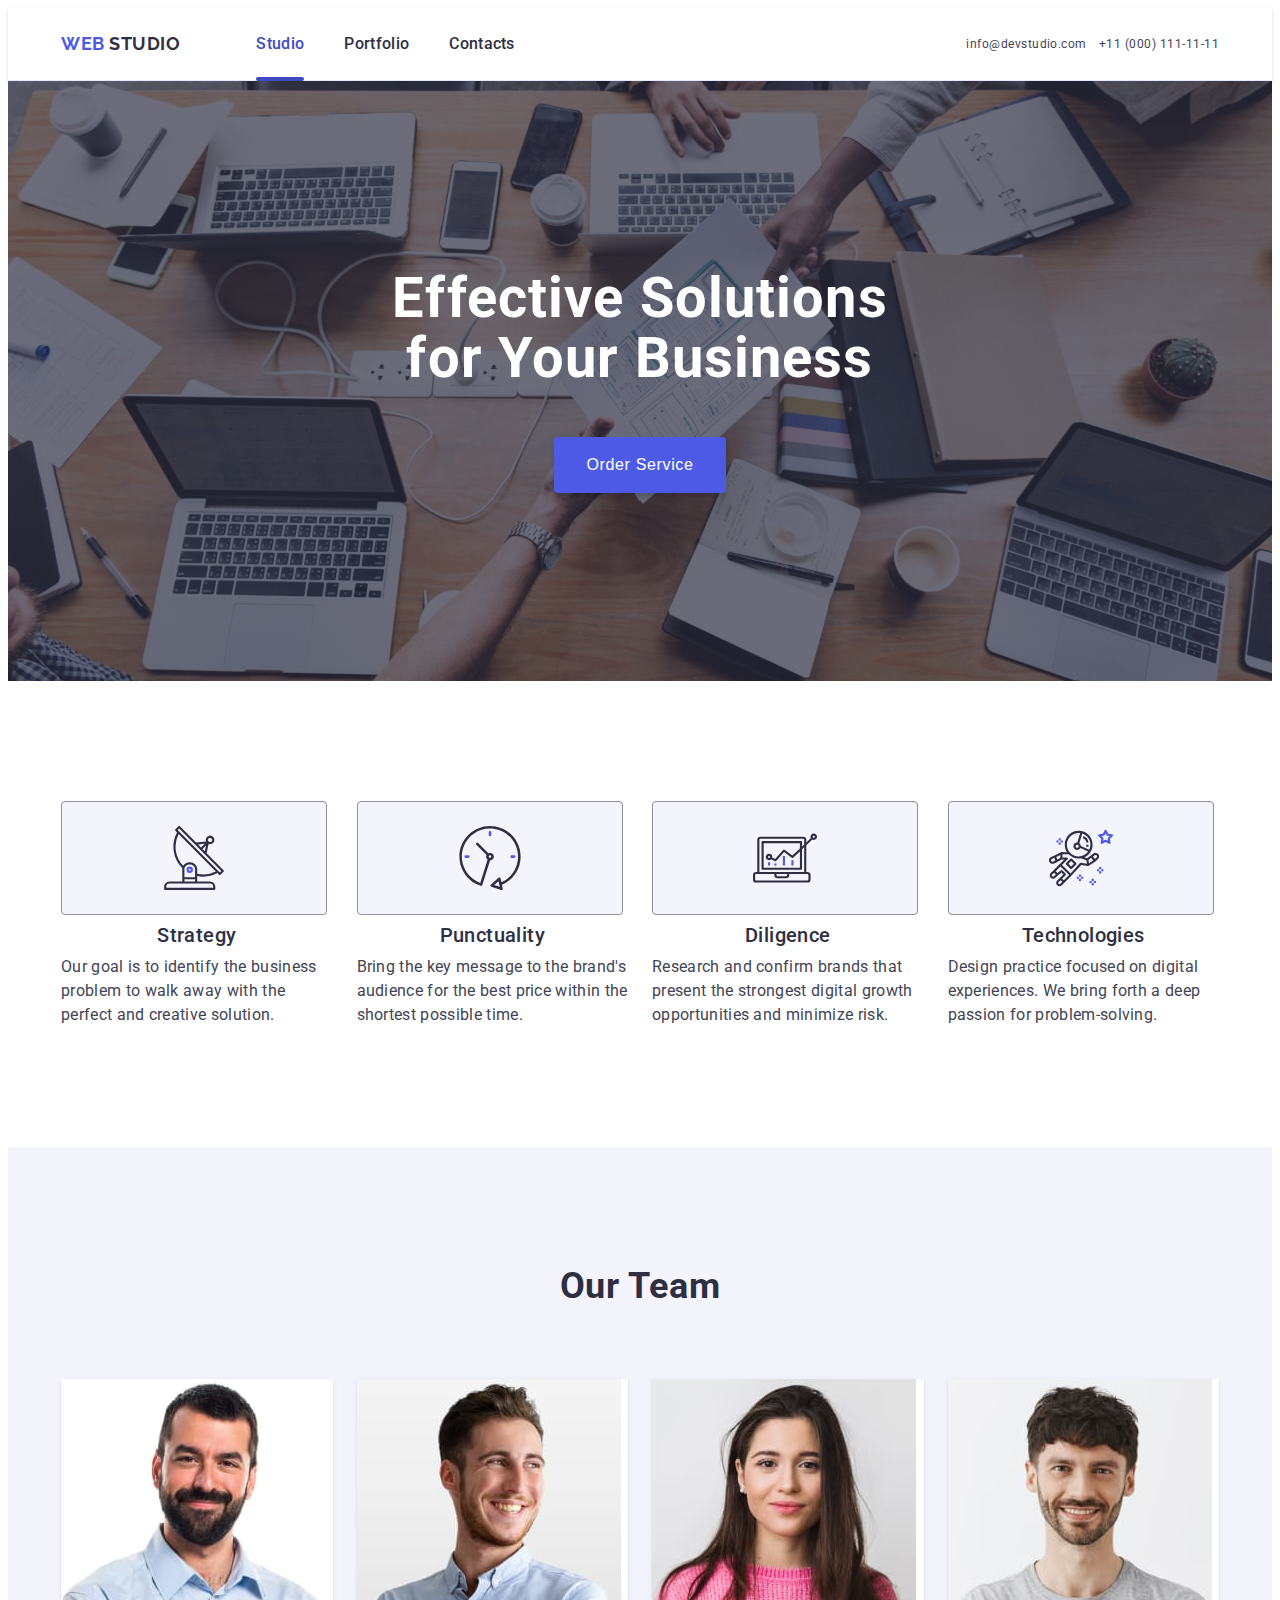
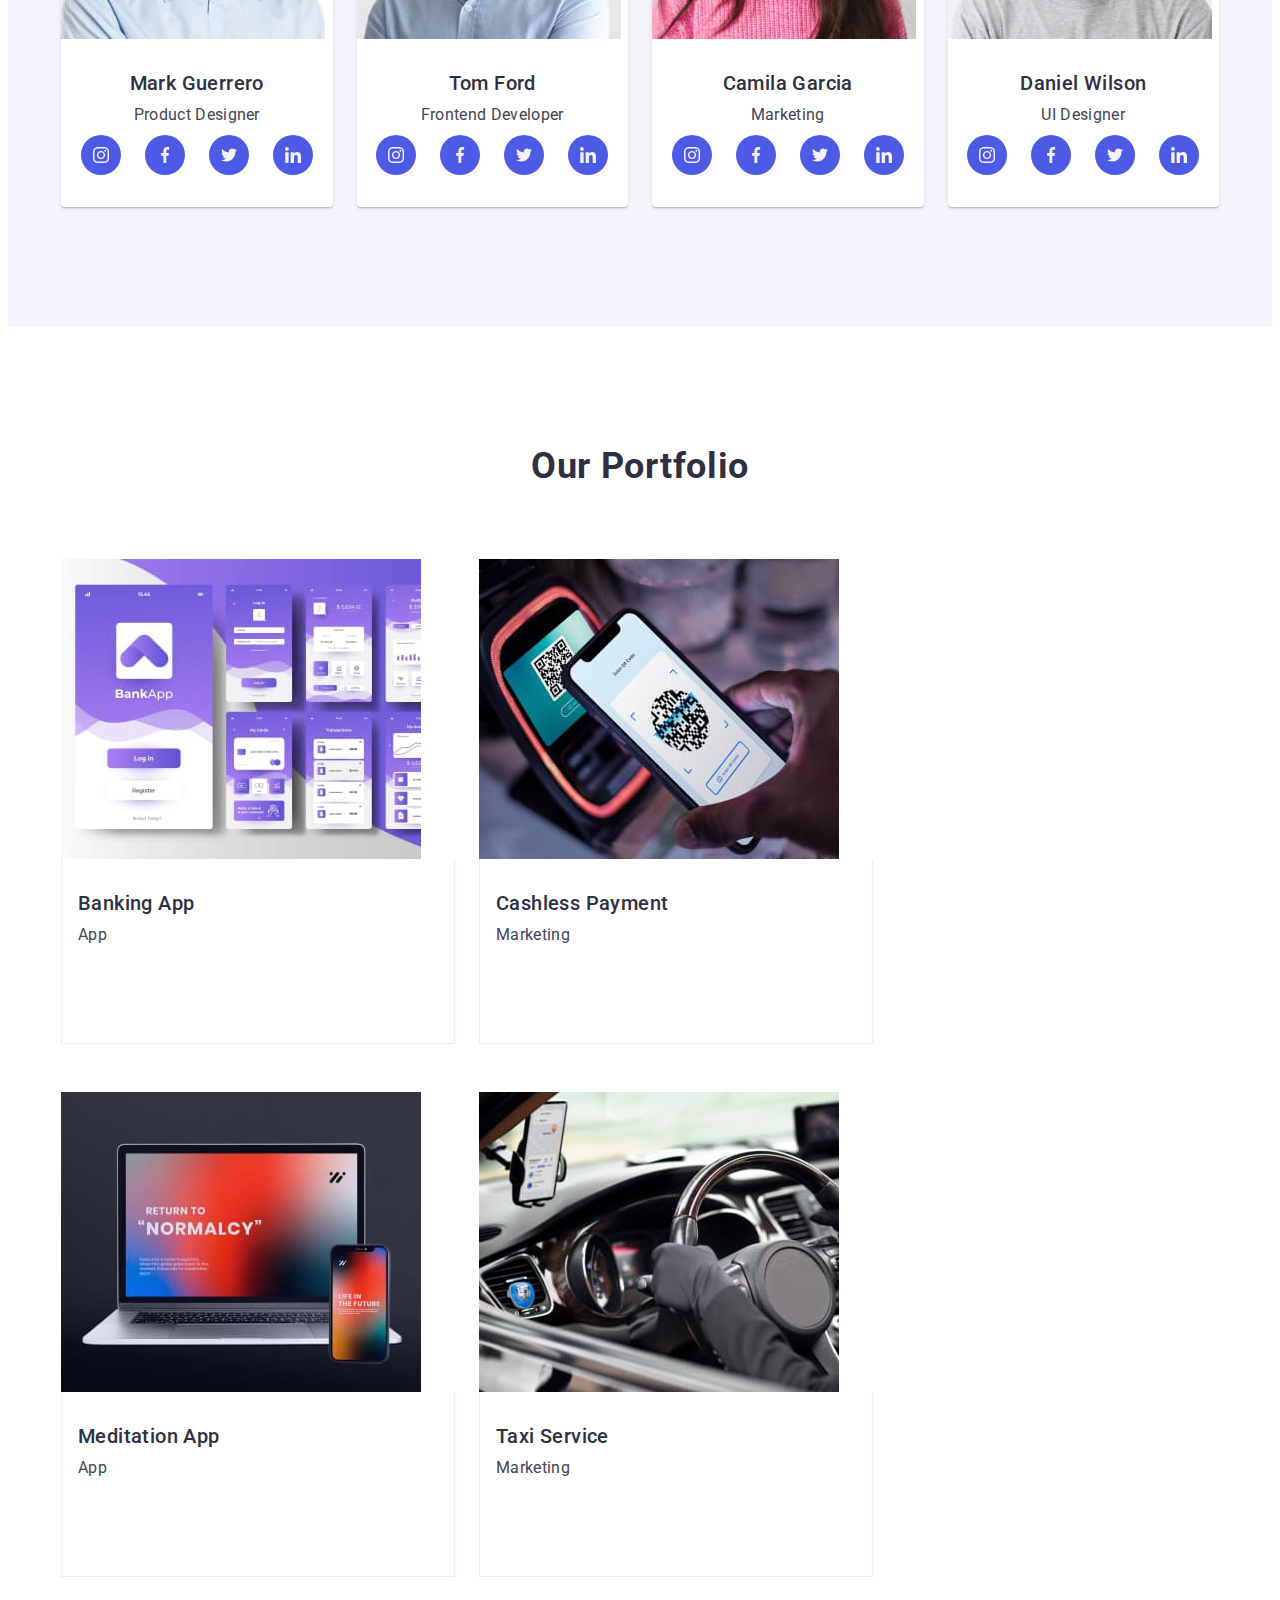
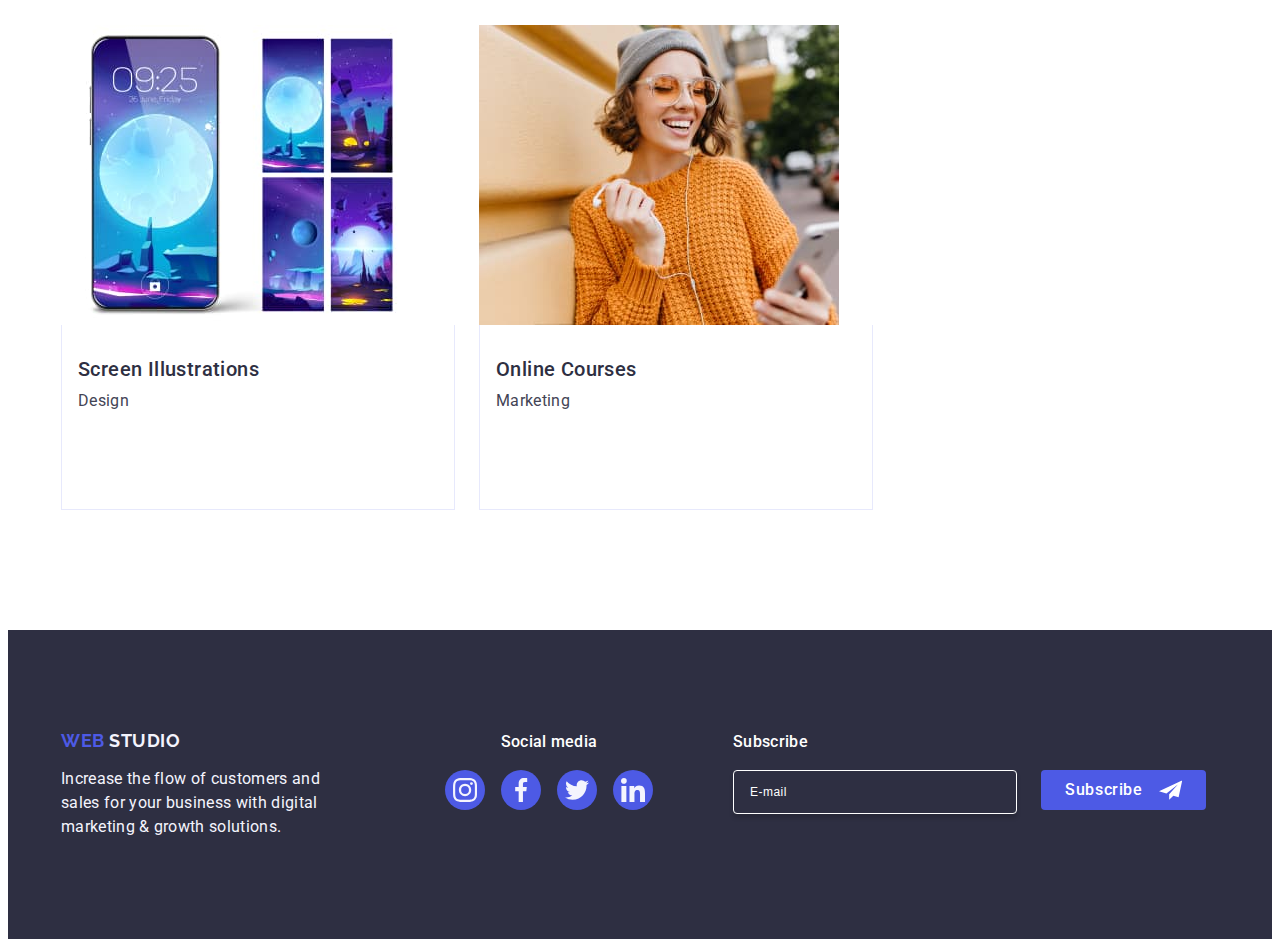
<file: index.html>
<!DOCTYPE html>
<html lang="en">
  <head>
    <meta charset="UTF-8" />
    <meta name="viewport" content="width=device-width, initial-scale=1.0" />
    <title>Web Studio</title>
    <link
      rel="stylesheet"
      href="https://cdnjs.cloudflare.com/ajax/libs/modern-normalize/3.0.1/modern-normalize.min.css"
      integrity="sha512-q6WgHqiHlKyOqslT/lgBgodhd03Wp4BEqKeW6nNtlOY4quzyG3VoQKFrieaCeSnuVseNKRGpGeDU3qPmabCANg=="
      crossorigin="anonymous"
      referrerpolicy="no-referrer"
    />

    <link rel="preconnect" href="https://fonts.googleapis.com" />
    <link rel="preconnect" href="https://fonts.gstatic.com" crossorigin />
    <link
      href="https://fonts.googleapis.com/css2?family=Raleway:ital,wght@0,700;1,700&family=Roboto:wght@100;400;500;700&display=swap"
      rel="stylesheet"
    />
    <link rel="stylesheet" href="./css/styles.css" />
  </head>
  <body>
    <header class="page-header">
      <div class="container header-container">
        <nav class="header-nav">
          <a class="logo header-logo" href="./index.html"
            >Web <span class="logo-part">Studio</span></a
          >
          <ul class="nav-list">
            <li class="nav-item">
              <a class="nav-link nav-link-studio" href="./index.html">Studio</a>
            </li>
            <li class="nav-item"><a class="nav-link" href="">Portfolio</a></li>
            <li class="nav-item"><a class="nav-link" href="">Contacts</a></li>
          </ul>
        </nav>
        <address class="address">
          <ul class="address-list">
            <li class="address-item">
              <a class="address-link" href="mailto:info@devstudio.com"
                >info@devstudio.com</a
              >
            </li>
            <li class="address-item">
              <a class="address-link" href="tel:+110001111111"
                >+11 (000) 111-11-11</a
              >
            </li>
          </ul>
        </address>
        <button type="button" class="menu-open-btn" width="24" height="24">
          <svg class="menu-open-icon" width="24" height="24">
            <use href="./images/icons.svg#icon-heroicons-solid_menu"></use>
          </svg>
        </button>
      </div>
      <div class="mob-menu">
        <div class="nav-mob-menu">
          <button class="mob-close-btn" type="button">
            <svg class="mob-close-icon" width="8" height="8">
              <use href="./images/icons.svg#icon-close-black"></use>
            </svg>
          </button>
          <ul class="mob-list">
            <li class="mob-item">
              <a class="mob-link mob-link-studio" href="./index.html">Studio</a>
            </li>
            <li class="mob-item"><a class="mob-link" href="">Portfolio</a></li>
            <li class="mob-item"><a class="mob-link" href="">Contacts</a></li>
          </ul>
        </div>
        <div class="mob-soc-menu">
          <ul class="mob-address-list">
            <li class="mob-address-item">
              <a class="mob-address-link mob-tel-link" href="tel:+110001111111"
                >+11 (000) 111-11-11</a
              >
            </li>
            <li class="mob-address-item">
              <a class="mob-address-link" href="mailto:info@devstudio.com"
                >info@devstudio.com</a
              >
            </li>
          </ul>
          <ul class="mob-soc-list">
            <li class="mob-soc-item">
              <a href="" class="mob-soc-link">
                <svg class="mob-soc-icon" width="24" height="24">
                  <use href="./images/icons.svg#icon-instagram"></use>
                </svg>
              </a>
            </li>
            <li class="mob-soc-item">
              <a href="" class="mob-soc-link">
                <svg class="mob-soc-icon" width="24" height="24">
                  <use href="./images/icons.svg#icon-facebook"></use>
                </svg>
              </a>
            </li>
            <li class="mob-soc-item">
              <a href="" class="mob-soc-link">
                <svg class="mob-soc-icon" width="24" height="24">
                  <use href="./images/icons.svg#icon-twitter"></use>
                </svg>
              </a>
            </li>
            <li class="mob-soc-item">
              <a href="" class="mob-soc-link">
                <svg class="mob-soc-icon" width="24" height="24">
                  <use href="./images/icons.svg#icon-linkedin"></use>
                </svg>
              </a>
            </li>
          </ul>
        </div>
      </div>
    </header>
    <main>
      <section class="page-hero">
        <div class="container hero-container">
          <h1 class="hero-tittle">Effective Solutions for Your Business</h1>
          <button class="hero-btn" type="button">Order Service</button>
        </div>
      </section>
      <section class="page-feature">
        <div class="container feature-container">
          <h2 class="visually-hidden">Feature fffff</h2>
          <ul class="feature-list">
            <li class="feature-item">
              <div class="feature-soc">
                <svg class="feature-soc-icon" width="64" height="64">
                  <use href="./images/icons.svg#icon-antenna"></use>
                </svg>
              </div>
              <h3 class="feature-tittle">Strategy</h3>
              <p class="feature-tittle-text">
                Our goal is to identify the business problem to walk away with
                the perfect and creative solution.
              </p>
            </li>
            <li class="feature-item">
              <div class="feature-soc">
                <svg class="feature-soc-icon" width="64" height="64">
                  <use href="./images/icons.svg#icon-clock"></use>
                </svg>
              </div>
              <h3 class="feature-tittle">Punctuality</h3>
              <p class="feature-tittle-text">
                Bring the key message to the brand's audience for the best price
                within the shortest possible time.
              </p>
            </li>
            <li class="feature-item">
              <div class="feature-soc">
                <svg class="feature-soc-icon" width="64" height="64">
                  <use href="./images/icons.svg#icon-diagram"></use>
                </svg>
              </div>
              <h3 class="feature-tittle">Diligence</h3>
              <p class="feature-tittle-text">
                Research and confirm brands that present the strongest digital
                growth opportunities and minimize risk.
              </p>
            </li>
            <li class="feature-item">
              <div class="feature-soc">
                <svg class="feature-soc-icon" width="64" height="64">
                  <use href="./images/icons.svg#icon-astronaut"></use>
                </svg>
              </div>
              <h3 class="feature-tittle">Technologies</h3>
              <p class="feature-tittle-text">
                Design practice focused on digital experiences. We bring forth a
                deep passion for problem-solving.
              </p>
            </li>
          </ul>
        </div>
      </section>
      <section class="page-our-team">
        <div class="container our-team-conteiner">
          <h2 class="our-team-tittle">Our Team</h2>
          <ul class="our-team-list">
            <li class="our-team-item">
              <img
                srcset="./images/Mark-Guerrero-desc.jpg 1x, ./images/Mark-Guerrero-desc-2x.jpg 2x.jpg"
                src="./images/Mark-Guerrero-desc.jpg"
                alt="Mark Guerrero Product Designer"
                width="264"
              />
              <div class="box-team-card">
                <h3 class="our-team-subtittle">Mark Guerrero</h3>
                <p class="our-team-tittle-text">Product Designer</p>
                <ul class="team-soc-list">
                  <li class="team-soc-item">
                    <a href="" class="team-soc-link">
                      <svg class="team-soc-icon" width="16" height="16">
                        <use href="./images/icons.svg#icon-instagram"></use>
                      </svg>
                    </a>
                  </li>
                  <li class="team-soc-item">
                    <a href="" class="team-soc-link">
                      <svg class="team-soc-icon" width="16" height="16">
                        <use href="./images/icons.svg#icon-facebook"></use>
                      </svg>
                    </a>
                  </li>
                  <li class="team-soc-item">
                    <a href="" class="team-soc-link">
                      <svg class="team-soc-icon" width="16" height="16">
                        <use href="./images/icons.svg#icon-twitter"></use>
                      </svg>
                    </a>
                  </li>
                  <li class="team-soc-item">
                    <a href="" class="team-soc-link">
                      <svg class="team-soc-icon" width="16" height="16">
                        <use href="./images/icons.svg#icon-linkedin"></use>
                      </svg>
                    </a>
                  </li>
                </ul>
              </div>
            </li>
            <li class="our-team-item">
              <img
                srcset="
                  ./images/Tom-Ford-desc.jpg    1x,
                  ./images/Tom-Ford-desc-2x.jpg 2x
                "
                src="./images/Tom-Ford-desc.jpg"
                alt="Tom Ford Frontend Developer"
                width="264"
              />
              <div class="box-team-card">
                <h3 class="our-team-subtittle">Tom Ford</h3>
                <p class="our-team-tittle-text">Frontend Developer</p>
                <ul class="team-soc-list">
                  <li class="team-soc-item">
                    <a href="" class="team-soc-link">
                      <svg class="team-soc-icon" width="16" height="16">
                        <use href="./images/icons.svg#icon-instagram"></use>
                      </svg>
                    </a>
                  </li>
                  <li class="team-soc-item">
                    <a href="" class="team-soc-link">
                      <svg class="team-soc-icon" width="16" height="16">
                        <use href="./images/icons.svg#icon-facebook"></use>
                      </svg>
                    </a>
                  </li>
                  <li class="team-soc-item">
                    <a href="" class="team-soc-link">
                      <svg class="team-soc-icon" width="16" height="16">
                        <use href="./images/icons.svg#icon-twitter"></use>
                      </svg>
                    </a>
                  </li>
                  <li class="team-soc-item">
                    <a href="" class="team-soc-link">
                      <svg class="team-soc-icon" width="16" height="16">
                        <use href="./images/icons.svg#icon-linkedin"></use>
                      </svg>
                    </a>
                  </li>
                </ul>
              </div>
            </li>
            <li class="our-team-item">
              <img
                srcset="
                  ./images/Camila-Garcia-desc.jpg    1x,
                  ./images/Camila-Garcia-desc-2x.jpg 2x
                "
                src="./images/Camila-Garcia-desc.jpg"
                alt="Camila Garcia Marketing"
                width="264"
              />
              <div class="box-team-card">
                <h3 class="our-team-subtittle">Camila Garcia</h3>
                <p class="our-team-tittle-text">Marketing</p>
                <ul class="team-soc-list">
                  <li class="team-soc-item">
                    <a href="" class="team-soc-link">
                      <svg class="team-soc-icon" width="16" height="16">
                        <use href="./images/icons.svg#icon-instagram"></use>
                      </svg>
                    </a>
                  </li>
                  <li class="team-soc-item">
                    <a href="" class="team-soc-link">
                      <svg class="team-soc-icon" width="16" height="16">
                        <use href="./images/icons.svg#icon-facebook"></use>
                      </svg>
                    </a>
                  </li>
                  <li class="team-soc-item">
                    <a href="" class="team-soc-link">
                      <svg class="team-soc-icon" width="16" height="16">
                        <use href="./images/icons.svg#icon-twitter"></use>
                      </svg>
                    </a>
                  </li>
                  <li class="team-soc-item">
                    <a href="" class="team-soc-link">
                      <svg class="team-soc-icon" width="16" height="16">
                        <use href="./images/icons.svg#icon-linkedin"></use>
                      </svg>
                    </a>
                  </li>
                </ul>
              </div>
            </li>

            <li class="our-team-item">
              <img
                srcset="
                  ./images/Daniel-Wilson-desc.jpg    1x,
                  ./images/Daniel-Wilson-desc-2x.jpg 2x
                "
                src="./images/Daniel-Wilson-desc.jpg"
                alt="Daniel Wilson UI Designer"
                width="264"
              />
              <div class="box-team-card">
                <h3 class="our-team-subtittle">Daniel Wilson</h3>
                <p class="our-team-tittle-text">UI Designer</p>
                <ul class="team-soc-list">
                  <li class="team-soc-item">
                    <a href="" class="team-soc-link">
                      <svg class="team-soc-icon" width="16" height="16">
                        <use href="./images/icons.svg#icon-instagram"></use>
                      </svg>
                    </a>
                  </li>
                  <li class="team-soc-item">
                    <a href="" class="team-soc-link">
                      <svg class="team-soc-icon" width="16" height="16">
                        <use href="./images/icons.svg#icon-facebook"></use>
                      </svg>
                    </a>
                  </li>
                  <li class="team-soc-item">
                    <a href="" class="team-soc-link">
                      <svg class="team-soc-icon" width="16" height="16">
                        <use href="./images/icons.svg#icon-twitter"></use>
                      </svg>
                    </a>
                  </li>
                  <li class="team-soc-item">
                    <a href="" class="team-soc-link">
                      <svg class="team-soc-icon" width="16" height="16">
                        <use href="./images/icons.svg#icon-linkedin"></use>
                      </svg>
                    </a>
                  </li>
                </ul>
              </div>
            </li>
          </ul>
        </div>
      </section>
      <section class="page-our-portfolio">
        <div class="container our-portfolio">
          <h2 class="our-portfolio-tittle">Our Portfolio</h2>
          <ul class="our-portfolio-list">
            <li class="our-portfolio-item">
              <div class="porfolio-cover-wrapper">
                <picture>
                  <source
                    srcset="
                      ./images/Banking-App-desc.jpg    1x,
                      ./images/Banking-App-desc-2x.jpg 2x
                    "
                    media="(min-width: 1158px)"
                  />
                  <source
                    srcset="
                      ./images/Banking-App-tab.jpg    1x,
                      ./images/Banking-App-tab-2x.jpg 2x
                    "
                    media="(min-width: 768px)"
                  />
                  <source
                    srcset="
                      ./images/Banking-App-mob.jpg    1x,
                      ./images/Banking-App-mob-2x.jpg 2x
                    "
                    media="(max-width: 768px)"
                  />
                  <img
                    src="./images/Banking-App-desc.jpg"
                    alt="BankingApp"
                    width="360"
                  />
                </picture>

                <p class="porfolio-cover-text">
                  14 Stylish and User-Friendly App Design Concepts · Task
                  Manager App · Calorie Tracker App · Exotic Fruit Ecommerce App
                  · Cloud Storage App
                </p>
              </div>
              <div class="portfolio-card">
                <h3 class="our-portfolio-subtittle">Banking App</h3>
                <p class="our-portfolio-text">App</p>
              </div>
            </li>
            <li class="our-portfolio-item">
              <div class="porfolio-cover-wrapper">
                <picture>
                  <source
                    srcset="
                      ./images/Cashless-Payment-desc.jpg    1x,
                      ./images/Cashless-Payment-desc-2x.jpg 2x
                    "
                    media="(min-width: 1158px)"
                  />
                  <source
                    srcset="
                      ./images/Cashless-Payment-tab.jpg    1x,
                      ./images/Cashless-Payment-tab-2x.jpg 2x
                    "
                    media="(min-width: 768px)"
                  />
                  <source
                    srcset="
                      ./images/Cashless-Payment-mob.jpg    1x,
                      ./images/Cashless-Payment-mob-2x.jpg 2x
                    "
                    media="(max-width: 768px)"
                  />
                  <img
                    src="./images/Cashless-Payment-desc.jpg"
                    alt="BankingApp"
                    width="360"
                  />
                </picture>
                <p class="porfolio-cover-text">
                  14 Stylish and User-Friendly App Design Concepts · Task
                  Manager App · Calorie Tracker App · Exotic Fruit Ecommerce App
                  · Cloud Storage App
                </p>
              </div>
              <div class="portfolio-card">
                <h3 class="our-portfolio-subtittle">Cashless Payment</h3>
                <p class="our-portfolio-text">Marketing</p>
              </div>
            </li>
            <li class="our-portfolio-item">
              <div class="porfolio-cover-wrapper">
                <picture>
                  <source
                    srcset="
                      ./images/Meditation-App-desc.jpg 1x,
                      ./images/Meditation-App-desc.jpg 2x
                    "
                    media="(min-width: 1158px)"
                  />
                  <source
                    srcset="
                      ./images/Meditation-App-tab.jpg    1x,
                      ./images/Meditation-App-tab-2x.jpg 2x
                    "
                    media="(min-width: 768px)"
                  />
                  <source
                    srcset="
                      ./images/Meditation-App-mob.jpg    1x,
                      ./images/Meditation-App-mob-2x.jpg 2x
                    "
                    media="(max-width: 768px)"
                  />
                  <img
                    src="./images/Meditation-App-desc.jpg"
                    alt="BankingApp"
                    width="360"
                  />
                </picture>
                <p class="porfolio-cover-text">
                  14 Stylish and User-Friendly App Design Concepts · Task
                  Manager App · Calorie Tracker App · Exotic Fruit Ecommerce App
                  · Cloud Storage App
                </p>
              </div>
              <div class="portfolio-card">
                <h3 class="our-portfolio-subtittle">Meditation App</h3>
                <p class="our-portfolio-text">App</p>
              </div>
            </li>
            <li class="our-portfolio-item">
              <div class="porfolio-cover-wrapper">
                <picture>
                  <source
                    srcset="
                      ./images/Taxi-Service-desc.jpg    1x,
                      ./images/Taxi-Service-desc-2x.jpg 2x
                    "
                    media="(min-width: 1158px)"
                  />
                  <source
                    srcset="
                      ./images/Taxi-Service-tab.jpg    1x,
                      ./images/Taxi-Service-tab-2x.jpg 2x
                    "
                    media="(min-width: 768px)"
                  />
                  <source
                    srcset="
                      ./images/Taxi-Service-mob.jpg    1x,
                      ./images/Taxi-Service-mob-2x.jpg 2x
                    "
                    media="(max-width: 768px)"
                  />
                  <img
                    src="./images/Taxi-Service-desc.jpg"
                    alt="BankingApp"
                    width="360"
                  />
                </picture>
                <p class="porfolio-cover-text">
                  14 Stylish and User-Friendly App Design Concepts · Task
                  Manager App · Calorie Tracker App · Exotic Fruit Ecommerce App
                  · Cloud Storage App
                </p>
              </div>
              <div class="portfolio-card">
                <h3 class="our-portfolio-subtittle">Taxi Service</h3>
                <p class="our-portfolio-text">Marketing</p>
              </div>
            </li>
            <li class="our-portfolio-item">
              <div class="porfolio-cover-wrapper">
                <picture>
                  <source
                    srcset="
                      ./images/Screen-Illustrations-desc.jpg    1x,
                      ./images/Screen-Illustrations-desc-2x.jpg 2x
                    "
                    media="(min-width: 1158px)"
                  />
                  <source
                    srcset="
                      ./images/Screen-Illustrations-tab.jpg    1x,
                      ./images/Screen-Illustrations-tab-2x.jpg 2x
                    "
                    media="(min-width: 768px)"
                  />
                  <source
                    srcset="
                      ./images/Screen-Illustrations-mob.jpg    1x,
                      ./images/Screen-Illustrations-mob-2x.jpg 2x
                    "
                    media="(max-width: 768px)"
                  />
                  <img
                    src="./images/Screen-Illustrations-desc.jpg"
                    alt="BankingApp"
                    width="360"
                  />
                </picture>
                <p class="porfolio-cover-text">
                  14 Stylish and User-Friendly App Design Concepts · Task
                  Manager App · Calorie Tracker App · Exotic Fruit Ecommerce App
                  · Cloud Storage App
                </p>
              </div>
              <div class="portfolio-card">
                <h3 class="our-portfolio-subtittle">Screen Illustrations</h3>
                <p class="our-portfolio-text">Design</p>
              </div>
            </li>
            <li class="our-portfolio-item">
              <div class="porfolio-cover-wrapper">
                <picture>
                  <source
                    srcset="
                      ./images/Online-Courses-desc.jpg    1x,
                      ./images/Online-Courses-desc-2x.jpg 2x
                    "
                    media="(min-width: 1158px)"
                  />
                  <source
                    srcset="
                      ./images/Online-Courses-tab.jpg    1x,
                      ./images/Online-Courses-tab-2x.jpg 2x
                    "
                    media="(min-width: 768px)"
                  />
                  <source
                    srcset="
                      ./images/Online-Courses-mob.jpg    1x,
                      ./images/Online-Courses-mob-2x.jpg 2x
                    "
                    media="(max-width: 768px)"
                  />
                  <img
                    src="./images/Online-Courses-desc.jpg"
                    alt="BankingApp"
                    width="360"
                  />
                </picture>
                <p class="porfolio-cover-text">
                  14 Stylish and User-Friendly App Design Concepts · Task
                  Manager App · Calorie Tracker App · Exotic Fruit Ecommerce App
                  · Cloud Storage App
                </p>
              </div>
              <div class="portfolio-card">
                <h3 class="our-portfolio-subtittle">Online Courses</h3>
                <p class="our-portfolio-text">Marketing</p>
              </div>
            </li>
          </ul>
        </div>
      </section>
    </main>
    <footer class="page-footer">
      <div class="container footer-container">
        <div class="footer-box">
          <a class="logo footer-logo" href="./index.html"
            >Web <span class="footer-part">Studio</span></a
          >
          <p class="footer-tittle-text">
            Increase the flow of customers and sales for your business with
            digital marketing & growth solutions.
          </p>
        </div>
        <div class="footer-soc">
          <p class="social-tittle">Social media</p>
          <ul class="footer-soc-list">
            <li class="footer-soc-item">
              <a href="" class="footer-soc-link">
                <svg class="footer-soc-icon" width="24" height="24">
                  <use href="./images/icons.svg#icon-instagram"></use>
                </svg>
              </a>
            </li>
            <li class="footer-soc-item">
              <a href="" class="footer-soc-link">
                <svg class="footer-soc-icon" width="24" height="24">
                  <use href="./images/icons.svg#icon-facebook"></use>
                </svg>
              </a>
            </li>
            <li class="footer-soc-item">
              <a href="" class="footer-soc-link">
                <svg class="footer-soc-icon" width="24" height="24">
                  <use href="./images/icons.svg#icon-twitter"></use>
                </svg>
              </a>
            </li>
            <li class="footer-soc-item">
              <a href="" class="footer-soc-link">
                <svg class="footer-soc-icon" width="24" height="24">
                  <use href="./images/icons.svg#icon-linkedin"></use>
                </svg>
              </a>
            </li>
          </ul>
        </div>
        <div class="subscribe">
          <p class="subscribe-tittle">Subscribe</p>
          <form class="form-subscribe">
            <label class="subscribe-label" for="subscribe-emai">
              <input
                class="subscribe-input"
                type="email"
                name="subscribe-email"
                id="subscribe-emai"
                placeholder="E-mail"
              />
            </label>
            <button class="button-footer" type="submit">
              Subscribe<svg class="subscribe-icon" width="24" height="24">
                <use href="./images/icons.svg#icon-Telegram"></use>
              </svg>
            </button>
          </form>
        </div>
      </div>
    </footer>
    <div class="backdrop">
      <div class="model">
        <button class="model-close" type="button">
          <svg class="model-close-icon" width="8" height="8">
            <use href="./images/icons.svg#icon-close-black"></use>
          </svg>
        </button>
        <p class="model-tittle">
          Leave your contacts and we will call you back
        </p>
        <form class="form">
          <div class="form-field">
            <label class="form-label" for="user-name">Name </label>
            <div class="form-wrepper">
              <input
                class="form-input"
                type="text"
                name="user-name"
                id="user-name"
                required
              />
              <svg class="model-icon" width="18" height="24">
                <use href="./images/icons.svg#icon-person-black"></use>
              </svg>
            </div>
          </div>
          <div class="form-field">
            <label class="form-label" for="phone">Phone </label>
            <div class="form-wrepper">
              <input
                class="form-input"
                type="tel"
                name="phone"
                id="phone"
                required
              />
              <svg class="model-icon" width="18" height="24">
                <use href="./images/icons.svg#icon-phone-black"></use>
              </svg>
            </div>
          </div>
          <div class="form-field">
            <label class="form-label" for="email">Email </label>
            <div class="form-wrepper">
              <input
                class="form-input"
                type="email"
                name="email"
                id="email"
                required
              />
              <svg class="model-icon" width="18" height="24">
                <use href="./images/icons.svg#icon-email-black"></use>
              </svg>
            </div>
          </div>
          <div class="model-textarea">
            <label class="form-label" for="user-comment"> Comment</label>
            <textarea
              class="textarea"
              name="user-comment"
              placeholder="Text input"
              id="user-comment"
              rows="5"
            ></textarea>
          </div>

          <div class="form-ceck">
            <input
              class="form-input-check visually-hidden"
              type="checkbox"
              name="user-privacy"
              value="true"
              id="user-privacy"
            />
            <label class="form-label-check" for="user-privacy"
              ><span class="chek-span">
                <svg class="" width="10" height="8">
                  <use href="./images/icons.svg#icon-Vector"></use></svg></span
              >I accept the terms and conditions of the
              <a href="" class="user-privacy-link">Privacy Policy</a>
            </label>
          </div>
          <button class="model-btn" type="submit">Send</button>
        </form>
      </div>
    </div>
  </body>
</html>
</file>
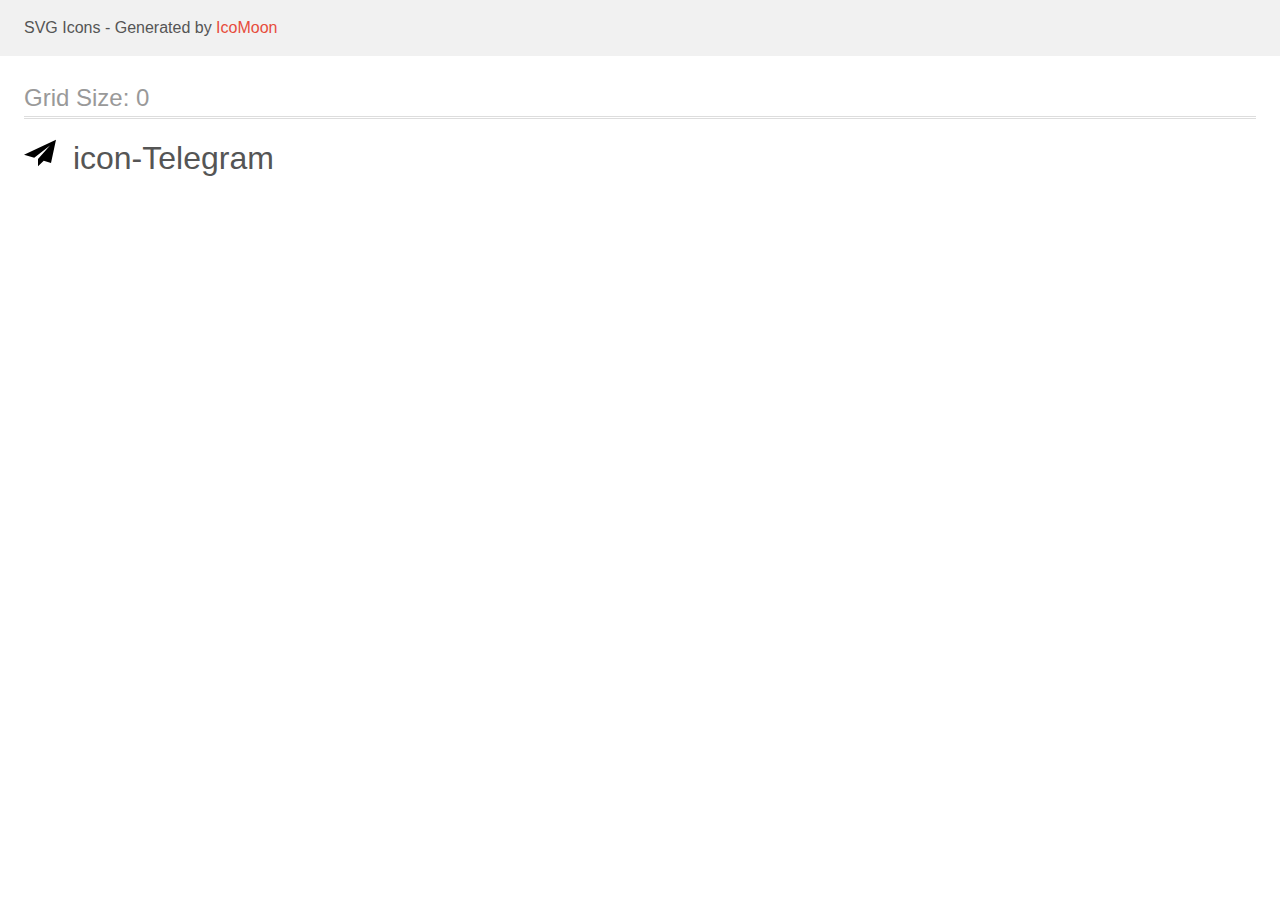
<file: images/icomoon/demo.html>
<!doctype html>
<html>
<head>
    <title>IcoMoon - SVG Icons</title>
    <meta charset="utf-8">
    <meta name="viewport" content="width=device-width, initial-scale=1">
    <link rel="stylesheet" href="demo-files/demo.css">
    <link rel="stylesheet" href="style.css">
</head>
<body>
<svg aria-hidden="true" style="position: absolute; width: 0; height: 0; overflow: hidden;" version="1.1" xmlns="http://www.w3.org/2000/svg" xmlns:xlink="http://www.w3.org/1999/xlink">
<defs>
<symbol id="icon-Telegram" viewBox="0 0 32 32">
<path d="M32 2.667l-32 15 10.227 3.156 15.773-12.323-11.998 13.488 0.010 0.003-0.012-0.003v7.345l5.735-5.576 7.265 2.242 5-23.333z"></path>
</symbol>
</defs>
</svg>

<header class="bgc1 clearfix">
<div class="mhl">
    <p>SVG Icons - Generated by <a href="https://icomoon.io/app">IcoMoon</a></p>
</div>
</header>
    <div class="clearfix mhl ptl">
        <h1 class="mvm mtn fgc1">Grid Size: 0</h1>
        <div class="glyph fs1">
            <div class="clearfix pbs">
                <svg class="icon icon-Telegram"><use xlink:href="#icon-Telegram"></use></svg><span class="name"> icon-Telegram</span>
            </div>
        </div>
  </div>
<script defer src="svgxuse.js"></script>
</body>
</html>
</file>
<file: css/styles.css>
body {
    font-family: "Roboto", sans-serif;
    color: #434455;
    background-color: #FFFFFF;
}
ul, ol {
    list-style-type: none;
    padding: 0;
    margin: 0;
}
h1,
h2,
h3,
h4,
h5,
h6,
p {
    margin: 0;
}

a {
    text-decoration: none;
}
img {
    display: block;
    max-width: 100%;
    /* object-fit: cover; */
    height: auto;  
}


    /* ------------------------------------COMMON */

.container {
    /* max-width: 1158px; */
    max-width: 320px;
    /* padding: 0 15px; */
    margin: 0 auto;  
}
      


    /*------------------------------------- HEADER */




.page-header {
    border-bottom: 1px solid #e7e9fc;
    box-shadow: 0 1px 6px 0 rgba(46, 47, 66, 0.08), 0 1px 1px 0 rgba(46, 47, 66, 0.16), 0 2px 1px 0 rgba(46, 47, 66, 0.08); 
}

.header-container {
    position: relative;
    display: flex;
    align-items: center;
    padding: 16px 16px;
    min-width: 320px;
    height: 56px;
}

.header-nav {
    display: flex;
    align-items: center;
}

.logo {
    font-family: "Raleway", sans-serif;
    font-weight: 700;
    font-size: 18px;
    line-height: 1.17;
    letter-spacing: 0.03em;
    text-transform: uppercase;
    color: #4d5ae5;
}

.header-logo {
    /* padding: 24px 0; */
    /* margin-right: 76px; */
    /* padding: 16px 0; */
}


.header-logo .logo-part {
    color: #2e2f42;
}

.footer-logo .footer-part {
    color: #f4f4fd;
}


.nav-list {
    /* display: flex; */
    align-items: center;
    gap: 40px;
    display: none;
}



.nav-link {
    display: block;
    /* padding: 24px 0 ; */
    font-weight: 500;
    font-size: 16px;
    line-height: 1.5;
    letter-spacing: 0.02em;
    color: #2e2f42; 
    transition: color 250ms cubic-bezier(0.4, 0, 0.2, 1);
}

.nav-link-studio {
    position: relative; 
    color: #404bbf;
    transition: color 250ms cubic-bezier(0.4, 0, 0.2, 1);
}

.nav-link-studio::after {
    content: "";
    display: block;
    width: 100%;
    position: absolute;
    border-radius: 2px;
    background-color: #404bbf;
    height: 4px; 
    left: 0;
    right: 4px;
    bottom: -1px; 
}

.nav-link:hover,
.nav-link:focus,
.address-link:hover,
.address-link:focus {
    color: #404bbf;
    cursor: pointer;
}

.address {
    font-style: normal;
    margin-left: auto;
}

.address-list {
    /* display: flex; */
    align-items: center;
    gap: 40px;
    display: none;
}
.address-link {
    display: block;
    /* padding: 24px 0; */
    font-size: 16px;
    line-height: 1.5;
    letter-spacing: 0.02em;
    color: #434455;
    transition: color 250ms cubic-bezier(0.4, 0, 0.2, 1);
}

.menu-open-btn {
    margin-left: auto;
    width: 24px;
    height: 24px;
    border: none;
    background-color: transparent;
    padding: 0;
    cursor: pointer;
}

.menu-open-icon {
    position: absolute;
    top: 16px;
    right: 16px;
}

.mob-menu {
    width: 100%;
    height: 100%;
    position: fixed;
    top: 0;
    padding-top: 24px;
    padding-left: 16px;
    padding-bottom: 40px;
    padding-right: 24px;
    background-color: #fff;
    display: flex;
    flex-direction: column;
    justify-content: space-between;
    overflow: auto;
    opacity: 0;
    visibility: hidden;
    pointer-events: none;
}

.mob-close-btn {
    display: block;
    margin-left: auto;
    margin-bottom: 24px;
        border-radius: 50%;
        border: 1px solid rgba(0, 0, 0, 0.1);
        margin-bottom: 24px;
        width: 24px;
        height: 24px;
        cursor: pointer;
        background-color: #e7e9fc;
        transition: background-color 250ms cubic-bezier(0.4, 0, 0.2, 1), border 250ms cubic-bezier(0.4, 0, 0.2, 1);
        padding: 0;

}
.mob-close-btn:hover,
.mob-close-btn:focus {
    background-color: #404bbf;
    border: none;
}

.mob-close-btn:focus .mob-close-icon {
    fill: #fff;
}

.mob-close-btn:hover .mob-close-icon {
    fill: #fff;
}

.mob-close-icon {
    transition: fill 250ms cubic-bezier(0.4, 0, 0.2, 1);
    fill: #422e31;
}

.nav-mob-menu {
    margin-bottom: 24px;
}

.mob-list {}

.mob-item:not(:last-child) {
    margin-bottom: 40px;
}

.mob-link {
    font-weight: 700;
    font-size: 36px;
    line-height: 1.11;
    letter-spacing: 0.02em;
    color: #2e2f42;
    transition: color 250ms cubic-bezier(0.4, 0, 0.2, 1);
}

.mob-link-studio {
    color: #404bbf;
}

.mob-link:hover,
.mob-link:focus,
.mob-address-link:hover,
.mob-address-link:focus {
    color: #404bbf;
    cursor: pointer;
}

.mob-address-list {
    margin-bottom: 48px;
}

.mob-address-item:not(:last-child) {
    margin-bottom: 24px;
}

.mob-address-link {
    font-weight: 500;
    font-size: 20px;
    line-height: 120%;
    letter-spacing: 0.02em;
    color: #434455;
}

.mob-tel-link {
    color: #4d5ae5;
}

.mob-soc-menu {}

.mob-soc-list {
    display: flex;
    gap: 40px;
    align-items: center;
    justify-content: center;
}

.mob-soc-item {
    width: 40px;
    height: 40px;
}

.mob-soc-link {
    width: 100%;
    height: 100%;
    display: flex;
    align-items: center;
    justify-content: center;
    background-color: #4d5ae5;
    border-radius: 50%;
    transition: background-color 250ms cubic-bezier(0.4, 0, 0.2, 1);
}

.mob-soc-icon {
    fill: #f4f4fd;
}

.mob-soc-link:hover,
.mob-soc-link:focus {
    background-color:#404bbf;;
}


/* ------------------------------------------- HERO */


.page-hero { 
    background-image: linear-gradient(rgba(46, 47, 66, 0.7), rgba(46, 47, 66, 0.7)), url(../images/Dark-bg-2x-mob.jpg);
    /* padding-top: 188px;
    padding-bottom: 188px; */
    padding-top: 72px;
    padding-bottom: 72px;
    background-repeat: no-repeat;
    background-position: center, center;
    background-size: cover, cover;
    max-width: 1440px;
    margin: 0 auto;
}

.hero-container {
    margin: 0 auto;
}


.hero-tittle {
    font-weight: 700;
    /* font-size: 56px;
    line-height: 1.07; */
    font-size: 36px;
    line-height: 1.11;
    letter-spacing: 0.02em;
    text-align: center;
    color: #fff;
    /* max-width: 496px;
    height: 120px;
    margin-bottom: 48px; */
    max-width: 216px;
    height: 160px;
    margin-bottom: 72px;
    margin-left: auto;
    margin-right: auto;
}




.hero-btn {
    display: block;
    background-color: #4d5ae5;
    font-weight: 500;
    font-size: 16px;
    line-height: 1.5;
    letter-spacing: 0.04em;
    color: #fff;
    cursor: pointer;
    align-items: center;
    border: none;
    border-radius: 4px;
    padding: 16px 32px;
    height: 56px;
    min-width: 169px;
    margin-left: auto;
    margin-right: auto;
    box-shadow: 0 4px 4px 0 rgba(0, 0, 0, 0.15);
    transition: background-color 250ms cubic-bezier(0.4, 0, 0.2, 1);
}




.hero-btn:hover,
.hero-btn:focus {
    background-color: #404BBF;
    cursor: pointer;
}


/* ---------------------------------------FEATURE */


.page-feature {
    margin: 0 auto;      
}
.feature-container {
        /* padding-top: 120px;
            padding-bottom: 120px; */
    padding: 96px 16px;
    max-width: 320px;
}

.visually-hidden {
    position: absolute;
    width: 1px;
    height: 1px;
    margin: -1px;
    border: 0;
    padding: 0;
    white-space: nowrap;
    clip-path: inset(100%);
    clip: rect(0 0 0 0);
    overflow: hidden;
}
.feature-soc {
    /* display: flex;
    justify-content: center;
    align-items: center;
    border: 1px solid #8e8f99;
    border-radius: 4px;
    width: 264px;
    height: 112px;
    background-color: #f4f4fd;
    margin-bottom: 8px; */
    display: none;
}

.feature-list {
    display: flex;
    flex-wrap: wrap;
    /* gap: 24px;   */
    gap: 72px;
}

.feature-item {
    /* flex-basis: calc((100% - 3 * 24px) / 4); */
    width: 100%;
}

.feature-tittle {
    margin-bottom: 8px;
}


/* .feature-tittle,
.our-portfolio-subtittle {
    
    font-weight: 500;
    font-size: 20px;
    line-height: 1.2;
    letter-spacing: 0.02em;
    color: #2e2f42;   
} */

.feature-tittle,
.our-team-tittle,
.our-portfolio-tittle {
    font-weight: 700;
    font-size: 36px;
    line-height: 1.11;
    letter-spacing: 0.02em;
    text-align: center;
    color: #2e2f42;
}


.feature-tittle-text,
.our-portfolio-text {
    font-weight: 500;
    font-size: 16px;
    line-height: 1.5;
    letter-spacing: 0.02em;
    color: #434455;
}


/* -------------------------------Our Team */


.page-our-team {
    background: #f4f4fd;
}

.our-team-conteiner {
    padding: 96px 28px;
    margin: 0 auto;
    /* padding-top: 120px;
    padding-bottom: 120px; */
}

.our-team-tittle {
    margin-bottom: 72px;
}


.our-team-list {
    display: flex;
    flex-wrap: wrap;
    /* gap: 24px; */
    gap: 72px;
    /* width: 100%; */
}


.our-team-item {
    background-color: #fff; 
    border-radius: 0 0 4px 4px;
    width: 100%;
    box-shadow: 0 2px 1px 0 rgba(46, 47, 66, 0.08), 0 1px 1px 0 rgba(46, 47, 66, 0.16), 0 1px 6px 0 rgba(46, 47, 66, 0.08);
}


.box-team-card {
    align-items: center;
    padding-top: 32px;
    padding-bottom: 32px;
}

.team-soc-list {
    display: flex;
    gap: 24px;
    align-items: center;
    justify-content: center;
}
.team-soc-item {
    width: 40px;
    height: 40px;
}

.team-soc-link {
    width: 100%;
    height: 100%;
    display: flex;
    align-items: center;
    justify-content: center;
    background-color: #4d5ae5;
    border-radius: 50%;
    transition: background-color 250ms cubic-bezier(0.4, 0, 0.2, 1);
}

.team-soc-link:hover,
.team-soc-link:focus {
    background-color: #404bbf;  
}

.team-soc-icon {
    fill: #f4f4fd;
}



.our-team-tittle,
.our-portfolio-tittle {
    font-weight: 700;
    font-size: 36px;
    line-height: 1.11;
    letter-spacing: 0.02em;
    text-align: center;
    color: #2e2f42;
    text-transform: capitalize
}

.our-team-subtittle {
    font-weight: 500;
    font-size: 20px;
    line-height: 1.2;
    letter-spacing: 0.02em;
    text-align: center;
    color: #2e2f42;
    margin-bottom: 8px;
}

.our-team-tittle-text {
    font-size: 16px;
    line-height: 1.5;
    letter-spacing: 0.02em;
    text-align: center;
    color: #434455;
    margin-bottom: 8px;
}

   


/*-------------------------------------our-portfolio */



.our-portfolio {
        /* padding-top: 120px;
            padding-bottom: 120px; */
    padding: 96px 16px;
    margin: 0 auto;
    max-width: 320px;
}

.our-portfolio-tittle {
    margin-bottom: 72px;
}

.our-portfolio-list {
    display: flex;
    flex-wrap: wrap;
    /* gap: 24px; */
    row-gap: 48px;
}

.porfolio-cover-wrapper {
    position: relative;
    overflow: hidden;
} 


.portfolio-card {
    padding: 32px 16px;
    width: 288px;
    height: 120px;
    border: 1px solid #e7e9fc;
    border-top: none;
}

.our-portfolio-item {
    transition: box-shadow 250ms cubic-bezier(0.4, 0, 0.2, 1);
}

.our-portfolio-item:hover {
    box-shadow: 0 2px 1px 0 rgba(46, 47, 66, 0.08), 0 1px 1px 0 rgba(46, 47, 66, 0.16), 0 1px 6px 0 rgba(46, 47, 66, 0.08);
    cursor: pointer;
    
}

.porfolio-cover-text {
    font-size: 16px;
    line-height: 150%;
    letter-spacing: 0.02em;
    color: #f4f4fd;
    padding-top: 40px;
    padding-left: 32px;
    padding-right: 32px;
    padding-bottom: 40px;
    background-color: #4d5ae5;
    position: absolute;
    top: 0;
    left: 0;
    width: 100%;
    height: 100%;
    transform: translateY(100%);
    transition: transform 250ms cubic-bezier(0.4, 0, 0.2, 1);
}

.our-portfolio-item:hover .porfolio-cover-text {
    transform: translateY(0);
    
}

.our-portfolio-subtittle{
    margin-bottom: 8px;
}



/*-------------------------------------- FOOTER */

.page-footer {
    background: #2e2f42;
}

.footer-container {
    display: flex;
    flex-wrap: wrap;
    padding: 96px 16px;
    /* align-items: baseline; */
    /* padding-top: 100px;
    padding-bottom: 100px; */
}

.footer-box {
    /* margin-right: 120px; */
    margin-bottom: 72px;
}

.footer-logo {
    /* display: inline-block; */
    display: flex;
    justify-content: center;
    margin-bottom: 16px;
}


.footer-tittle-text {
    font-size: 16px;
    line-height: 1.5;
    letter-spacing: 0.02em;
    color: #f4f4fd;
    /* width: 264px;       */
    max-width: 288px;
}



.social-tittle {
    font-weight: 500;
    font-size: 16px;
    line-height: 1.5;
    letter-spacing: 0.02em;
    color: #fff;
    margin-bottom: 16px;
    text-align: center;
}

.footer-soc {
    /* margin-right: 80px; */
    margin-left: auto;
    margin-right: auto;
    margin-bottom: 72px;
    width: 208px;
}

.footer-soc-list {
    display: flex;
    gap: 16px;
    align-items: center;
    justify-content: center;
}

.footer-soc-item { 
    width: 40px;
    height: 40px;
}

.footer-soc-link {
    width: 100%;
    height: 100%;
    display: flex;
    align-items: center;
    justify-content: center;
    background-color:#4d5ae5;
    border-radius: 50%;
    transition: background-color 250ms cubic-bezier(0.4, 0, 0.2, 1);
}


.footer-soc-link:hover,
.footer-soc-link:focus {
    background-color: #31d0aa;
}

.footer-soc-icon {
    fill: #f4f4fd;
}

.subscribe {
    /* width: 453px;
    height: 80px; */
}

.subscribe-tittle {
    font-weight: 500;
    font-size: 16px;
    line-height: 1.5;
    letter-spacing: 0.02em;
    color: #fff;
    margin-bottom: 16px;
    text-align: center;
}

.form-subscribe {
    display: flex;
    flex-wrap: wrap;
    gap: 24px;
}


.subscribe-input {
    border: 1px solid #fff;
    border-radius: 4px;
    /* width: 264px; */
    min-width: 288px;
    height: 40px;
    box-shadow: 0 4px 4px 0 rgba(0, 0, 0, 0.15);
    background-color: transparent;
    padding-left: 16px;
    font-size: 12px;
    line-height: 2;
    letter-spacing: 0.04em;
    color: #fff;
}

::placeholder {
    color: #fff;
}

.subscribe-input::placeholder {
    color: #fff;
}

.button-footer {
    min-width: 165px;
    height: 40px;
    display: flex;
    justify-content: center;
    align-items: center;
    background: #4d5ae5;
    border: none;
    border-radius: 4px;
    font-family: "Roboto", sans-serif;
    font-weight: 500;
    font-size: 16px;
    line-height: 1.5;
    letter-spacing: 0.04em;
    color: #fff;
    cursor: pointer;
    margin-left: auto;
    margin-right: auto;
    padding: 8px 24px;
}

.button-footer:hover,
.button-footer:focus {
    background-color:#31d0aa;
}


.subscribe-icon {
    fill: #fff;
    margin-left: 16px;
}



/* -----------------------------backdrop------------------------------- */

.backdrop {
    background-color: rgba(46, 47, 66, 0.4);
    position: fixed;
    width: 100%;
    height: 100%;
    top: 0;
    left: 0;
    opacity: 0;
    visibility: hidden;
    pointer-events: none;
    transition: opacity 250ms cubic-bezier(0.4, 0, 0.2, 1), visibility 250ms cubic-bezier(0.4, 0, 0.2, 1);
}
.is-open {
    opacity: 1;
    visibility: visible;
    pointer-events: auto;
}


.model {
    position: absolute;
    top: 50%;
    left: 50%;
    transform: translate(-50%, -50%);
    box-shadow: 0 1px 1px 0 rgba(0, 0, 0, 0.14), 0 1px 3px 0 rgba(0, 0, 0, 0.12), 0 2px 1px 0 rgba(0, 0, 0, 0.2);
    background-color:#fcfcfc;
    border-radius: 4px;
    width: 288px;
    min-height: 623px;
    padding-top: 72px;
    padding-right: 16px;
    padding-bottom: 24px;
    padding-left: 16px;
    /* width: 408px;
    min-height: 584px;
    padding-top: 72px;
    padding-right: 24px;
    padding-bottom: 24px;
    padding-left: 24px; */
    transition: transform 250ms cubic-bezier(0.4, 0, 0.2, 1)
}

.model-close {
    position: absolute;
    top: 24px;
    display: flex;
    align-items: center;
    justify-content: center;
    right: 24px;
    border-radius: 50%;
    border: 1px solid rgba(0, 0, 0, 0.1);
    margin-bottom: 24px;
    width: 24px;
    height: 24px;
    cursor: pointer;
    background-color: #e7e9fc;
    transition: background-color 250ms cubic-bezier(0.4, 0, 0.2, 1), border 250ms cubic-bezier(0.4, 0, 0.2, 1);
    padding: 0;
}
.model-close:hover,
.model-close:focus  {
    background-color: #404bbf;
    border: none;
}
.model-close:focus .model-close-icon {
    fill: #fff;
}

.model-close:hover .model-close-icon {
    fill: #fff;
}

.model-close-icon {
    transition: fill 250ms cubic-bezier(0.4, 0, 0.2, 1);
    fill: #422e31;    
}

.model-tittle {
    font-weight: 500;
    font-size: 16px;
    line-height: 1.5;
    letter-spacing: 0.02em;
    text-align: center;
    color: #2e2f42;
    margin-bottom: 16px;
}


.form {
    display: flex;
    flex-direction: column;
}

input,
textarea {
    outline: transparent;
    outline-offset: 0;
    border: 1px solid rgba(46, 47, 66, 0.4);
    border-radius: 4px;
    background-color: transparent;
}

.form-field {
    border-radius: 4px;
    width: 100%;
    height: 58px;
    margin-bottom: 8px;
}

.form-wrepper {
    position: relative;
}

.model-icon {
    position: absolute;
    left: 16px;
    top: 50%;
    transform: translateY(-50%);
    transition: fill 250ms cubic-bezier(0.4, 0, 0.2, 1);
}

.form-input {
    width: 100%;
    height: 40px;
    font-family: inherit;
    font-size: inherit;
    font-size: 16px;
    padding-left: 38px;
    transition: border-color 250ms cubic-bezier(0.4, 0, 0.2, 1);
}

.form-input:focus + .model-icon {
    fill: #4d5ae5;
}

.form-input:focus,
.form-input:active,
textarea:focus,
textarea:active {
    border-radius: 4px;
    border: 1px solid #4d5ae5;
}


.form-label {
    display: block;
    font-size: 12px;
    line-height: 1.17;
    letter-spacing: 0.04em;
    color: #8e8f99;
    margin-bottom: 4px;
}


.model-textarea {
    margin-bottom: 16px;
}

.model-textarea::placeholder {
    font-size: 12px;
    line-height: 1.17;
    letter-spacing: 0.04em;
    color: rgba(46, 47, 66, 0.4);
}

.textarea {
    font-size: 12px;
    line-height: 1.17;
    letter-spacing: 0.04em;
    color: rgba(46, 47, 66, 0.4);
    padding-top: 8px;
    padding-right: 16px;
    padding-bottom: 8px;
    padding-left: 16px;
    width: 100%;
    height: 120px;
    resize: none;
    transition: border-color 250ms cubic-bezier(0.4, 0, 0.2, 1);
}

.form-input-check:checked + .form-label-check span {
    background-color: #404bbf;
    border-radius: 2px;
    fill: #f4f4fd;
    border:none;
}

.form-label-check {
    font-size: 12px;
    line-height: 1.17;
    letter-spacing: 0.04em;
    color: #8e8f99;
}

.form-label-check span {
    display: inline-flex;
    align-items: center;
    justify-content: center;
    border-radius: 2px;
    border: 1px solid rgba(46, 47, 66, 0.4);
    width: 16px;
    height: 16px;
    margin-right: 8px;
    transition: background-color 250ms cubic-bezier(0.4, 0, 0.2, 1), border 250ms cubic-bezier(0.4, 0, 0.2, 1), fill 250ms cubic-bezier(0.4, 0, 0.2, 1);
    fill: transparent;
}

.form-ceck {
    width: 100%;
    height: 16px;
    margin-bottom: 24px;
}

.user-privacy-link {
    line-height: 1.33;
    text-decoration: underline;
    color: #4d5ae5;
}

.model-btn {
    font-family: "Roboto", sans-serif;
    font-weight: 500;
    font-size: 16px;
    line-height: 150%;
    letter-spacing: 0.04em;
    display: block;
    border: none;
    border-radius: 4px;
    background-color: #4d5ae5;
    color: #fff;
    font-size: inherit;
    cursor: pointer;
    min-width: 169px;
    height: 56px;
    margin-left: auto;
    margin-right: auto;
    transition: background-color 250ms cubic-bezier(0.4, 0, 0.2, 1);
}

.model-btn:hover,
.model-btn:focus {
    box-shadow: 0 4px 4px 0 rgba(0, 0, 0, 0.15);
    background-color: #404bbf;
}



/* ||||||||||||||||||||||||||||||||||||||||||||||||||||||||||||||||||| */


@media screen and (min-width: 768px) {
    .header-container {
        padding: 24px 16px;
        min-width: 768px;
        height: 72px;
    }
    .header-logo {
        margin-right: 120px;
    }
    .nav-list {
        display: flex;
        align-items: center;
        gap: 40px;
    }
    .nav-link {
        padding: 24px 0;
    }

    .address-list {
        display: flex;
        flex-direction: column;
        gap: 12px;
    }

    .address-link {
        font-size: 12px;
        line-height: 1.17;
        letter-spacing: 0.04em;
    }

    .menu-open-btn {
        display: none;
    }

    .container {
        max-width: 768px;
        margin: 0 auto;
    }

    .page-hero {
    background-image: linear-gradient(rgba(46, 47, 66, 0.7), rgba(46, 47, 66, 0.7)), url(../images/people-office.jpg);
    }

    .model {
        width: 408px;
        min-height: 584px;
        padding-top: 72px;
        padding-right: 24px;
        padding-bottom: 24px;
        padding-left: 24px;
    }

    .hero-tittle {
        font-size: 56px;
        line-height: 1.07;
        max-width: 496px;
        height: 120px;
        margin-bottom: 36px
    }

    .feature-container {
        padding: 96px 16px;
        width: 736px;
    }
    .feature-list {
        gap: 24px;
        row-gap: 72px;
    }
    .feature-item {
        flex-basis: calc((100% - 24px) / 2);
    }

    .our-team-conteiner {
        padding: 96px 108px;    
    }

    .our-team-list {
        gap: 24px;
        width: 100%;
        row-gap: 64px;
    }

    .our-team-item {
        flex-basis: calc((100% - 24px) / 2);
    }

/* ---------------------------------portfolio------------------------- */

    .our-portfolio {
        max-width: 768px;
    }

    .our-portfolio-list {
        gap: 24px;
        row-gap: 72px;
    }

    .our-portfolio-item {
        flex-basis: calc((100% - 24px) / 2);
    }

    .portfolio-card {
        width: 356px;
        height: 120px;
    }
        
/* --------------------------------footer-------------------------- */

    .footer-container {
        padding: 96px 108px;
    }

    .footer-box {
        margin-right: 24px;
    }
    .footer-soc {
        margin-left: 0;
    }

    .subscribe-tittle {
        text-align: left;
    }

        @media (min-resolution: 192dpi) {

            .page-hero {
                background-image: linear-gradient(rgba(46, 47, 66, 0.7), rgba(46, 47, 66, 0.7)), url(../images/Dark-bg-2x-tab.jpg);
            }

        }
        


}

@media screen and (min-width:1158px) {
    .container {
        max-width: 1158px;
        padding: 0 15px;
        margin: 0 auto;
    }

    .header-logo {
        padding: 24px 0;
        margin-right: 76px;
        padding: 16px 0;
    }

    .nav-list {
        display: flex;
    }

    .nav-link {
    padding: 24px 0;
    }
    

    .address-list {
        display: flex;
        flex-direction: row;
        align-items: center;
    }

    .address-link {
        padding: 24px 0;
    }

    .page-hero {
        padding-top: 188px;
        padding-bottom: 188px;
        background-image: linear-gradient(rgba(46, 47, 66, 0.7), rgba(46, 47, 66, 0.7)), url(../images/people-office.jpg);
    }
    

    .hero-tittle {
        font-size: 56px;
        line-height: 1.07;
        max-width: 496px;
        height: 120px;
        margin-bottom: 48px;
    }

    /* ---------------------------------------- FEATURE----------------*/

    .feature-container {
        padding-top: 120px;
        padding-bottom: 120px;
        width: 100%;
    }

    .feature-soc {
        display: flex;
        justify-content: center;
        align-items: center;
        border: 1px solid #8e8f99;
        border-radius: 4px;
        width: 264px;
        height: 112px;
        background-color: #f4f4fd;
        margin-bottom: 8px;
    }

    .feature-list {
        display: flex;
        flex-wrap: nowrap;  
        gap: 24px;     
    }

        .feature-tittle,
        .our-portfolio-subtittle {
    
            font-weight: 500;
            font-size: 20px;
            line-height: 1.2;
            letter-spacing: 0.02em;
            color: #2e2f42;
        }

        .feature-tittle-text,
        .our-portfolio-text {
            font-weight: 400;
            font-size: 16px;
            line-height: 1.5;
            letter-spacing: 0.02em;
            color: #434455;
        }

        .our-team-conteiner {
            padding-top: 120px;
            padding-bottom: 120px;
        }

        .our-team-list {
            width: 100%;
            gap: 24px;
            flex-wrap: nowrap;
        }

/* ---------------------------portdolio-------------------- */
        .our-portfolio {
            padding-top: 120px;
            padding-bottom: 120px;
            width: 100%;
        }

        .our-portfolio-list {
            flex-wrap: wrap;
            gap: 24px;
            row-gap: 48px;
        }

        .portfolio-card {
            width: 360px;
            height: 120px;
        }

        .our-portfolio-item {
            flex-basis: calc((100% - 3 * 24px) / 4);
        }

        /* -----------------------------------footer------------------------ */

        .footer-container {
            display: flex;
            align-items: baseline;
            padding-top: 100px;
            padding-bottom: 100px;
            /* justify-content: space-between; */
        }

        .footer-box {
            margin-right: 120px;
            margin-bottom: 0;
        }

        .footer-logo {
            display: inline-block;
        }

        .footer-tittle-text {
            width: 264px
        }

        .footer-soc {
            margin-right: 80px;
            margin-bottom: 0;
        }

        .subscribe {
            width: 453px;
            height: 80px;
        }

        .form-subscribe {
            flex-wrap: nowrap;
            gap: 24px;
        }

        .subscribe-input {
            min-width: 264px;
        }

        .subscribe-tittle {
            text-align: left;
        }


        
        @media (min-resolution: 192dpi) {
            .page-hero {
                background-image: linear-gradient(rgba(46, 47, 66, 0.7), rgba(46, 47, 66, 0.7)), url(../images/people-office-2x.jpg);
            }
        }
    
        .model {
            width: 408px;
            min-height: 584px;
            padding-top: 72px;
            padding-right: 24px;
            padding-bottom: 24px;
            padding-left: 24px;
        }
}
</file>
<file: images/icomoon/demo-files/demo.css>
body {
  padding: 0;
  margin: 0;
  font-family: sans-serif;
  font-size: 1em;
  line-height: 1.5;
  color: #555;
  background: #fff;
}
h1 {
  font-size: 1.5em;
  font-weight: normal;
  box-shadow: 0 1px #ddd, 0 2px #fff, 0 3px #ddd;
}
small {
  font-size: .66666667em;
}
a {
  color: #e74c3c;
  text-decoration: none;
}
a:hover, a:focus {
  box-shadow: 0 1px #e74c3c;
}
.bshadow0, input {
  box-shadow: inset 0 -2px #e7e7e7;
}
input:hover {
  box-shadow: inset 0 -2px #ccc;
}
input, fieldset {
  font-size: 1em;
  margin: 0;
  padding: 0;
  border: 0;
}
input {
  color: inherit;
  line-height: 1.5;
  height: 1.5em;
  padding: .25em 0;
}
input:focus {
  outline: none;
  box-shadow: inset 0 -2px #449fdb;
}
.glyph {
  font-size: 16px;
  margin-right: 1.5em;
  float: left;
  width: 17em;
}
svg {
  color: #000;
}
.liga {
  width: 80%;
  width: calc(100% - 2.5em);
}
.talign-right {
  text-align: right;
}
.talign-center {
  text-align: center;
}
.bgc1 {
  background: #f1f1f1;
}
.fgc0 {
  color: #000;
}
.fgc1 {
  color: #999;
}
p {
  margin-top: 1em;
  margin-bottom: 1em;
}
.mvm {
  margin-top: .75em;
  margin-bottom: .75em;
}
.mtn {
  margin-top: 0;
}
.mtl, .mal {
  margin-top: 1.5em;
}
.mbl, .mal {
  margin-bottom: 1.5em;
}
.mal, .mhl {
  margin-left: 1.5em;
  margin-right: 1.5em;
}
.mhmm {
  margin-left: 1em;
  margin-right: 1em;
}
.ptl {
  padding-top: 1.5em;
}
.pbs, .pvs {
  padding-bottom: .25em;
}
.pvs, .pts {
  padding-top: .25em;
}
.unit {
  float: left;
}
.unitRight {
  float: right;
}
.size1of2 {
  width: 50%;
}
.size1of1 {
  width: 100%;
}
.clearfix:before, .clearfix:after {
  content: " ";
  display: table;
}
.clearfix:after {
  clear: both;
}
.hidden-true {
  display: none;
}
.textbox0 {
  width: 3em;
  background: #f1f1f1;
  padding: .25em .5em;
  line-height: 1.5;
  height: 1.5em;
}
.fs0 {
  font-size: 16px;
}
.fs1 {
  font-size: 32px;
}
.name {
  margin-left: .25em;
}
</file>
<file: images/icomoon/style.css>
.icon {
  display: inline-block;
  width: 1em;
  height: 1em;
  stroke-width: 0;
  stroke: currentColor;
  fill: currentColor;
}

/* ==========================================
Single-colored icons can be modified like so:
.icon-name {
  font-size: 32px;
  color: red;
}
========================================== */
</file>
